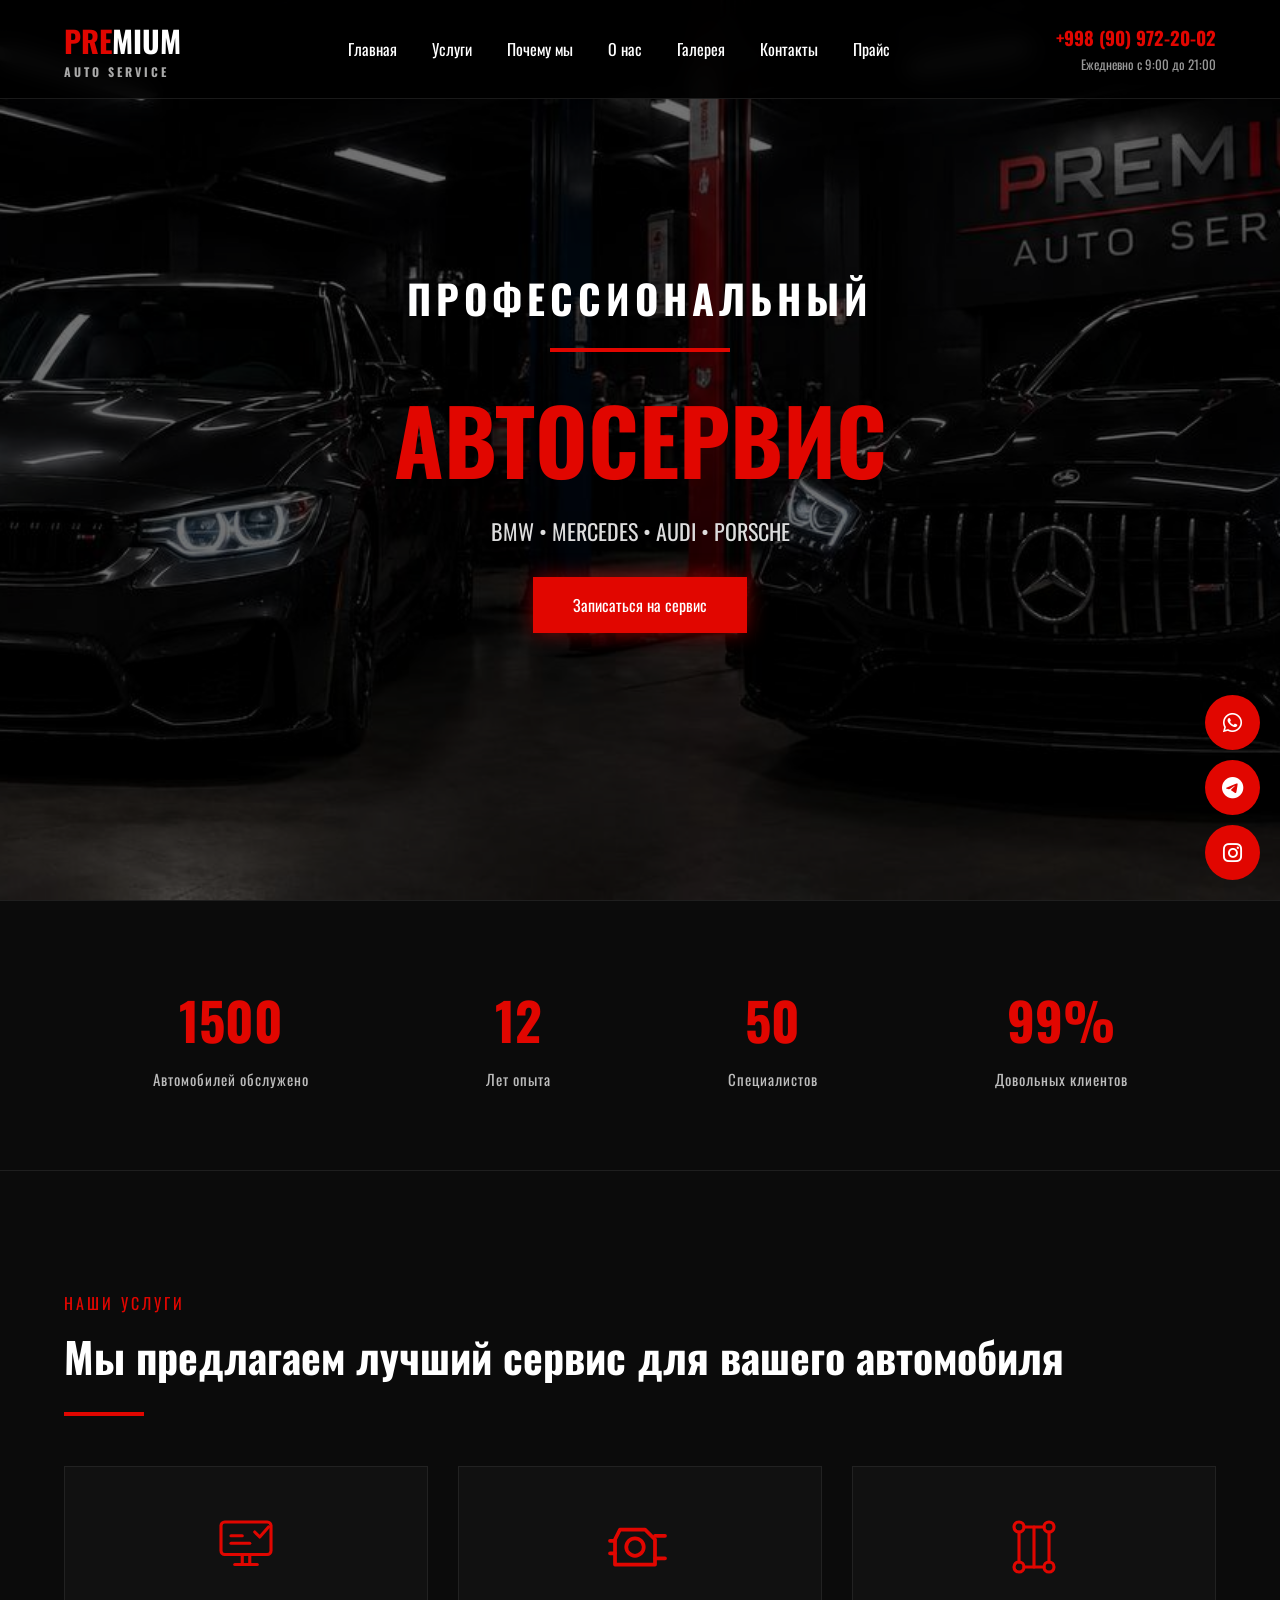
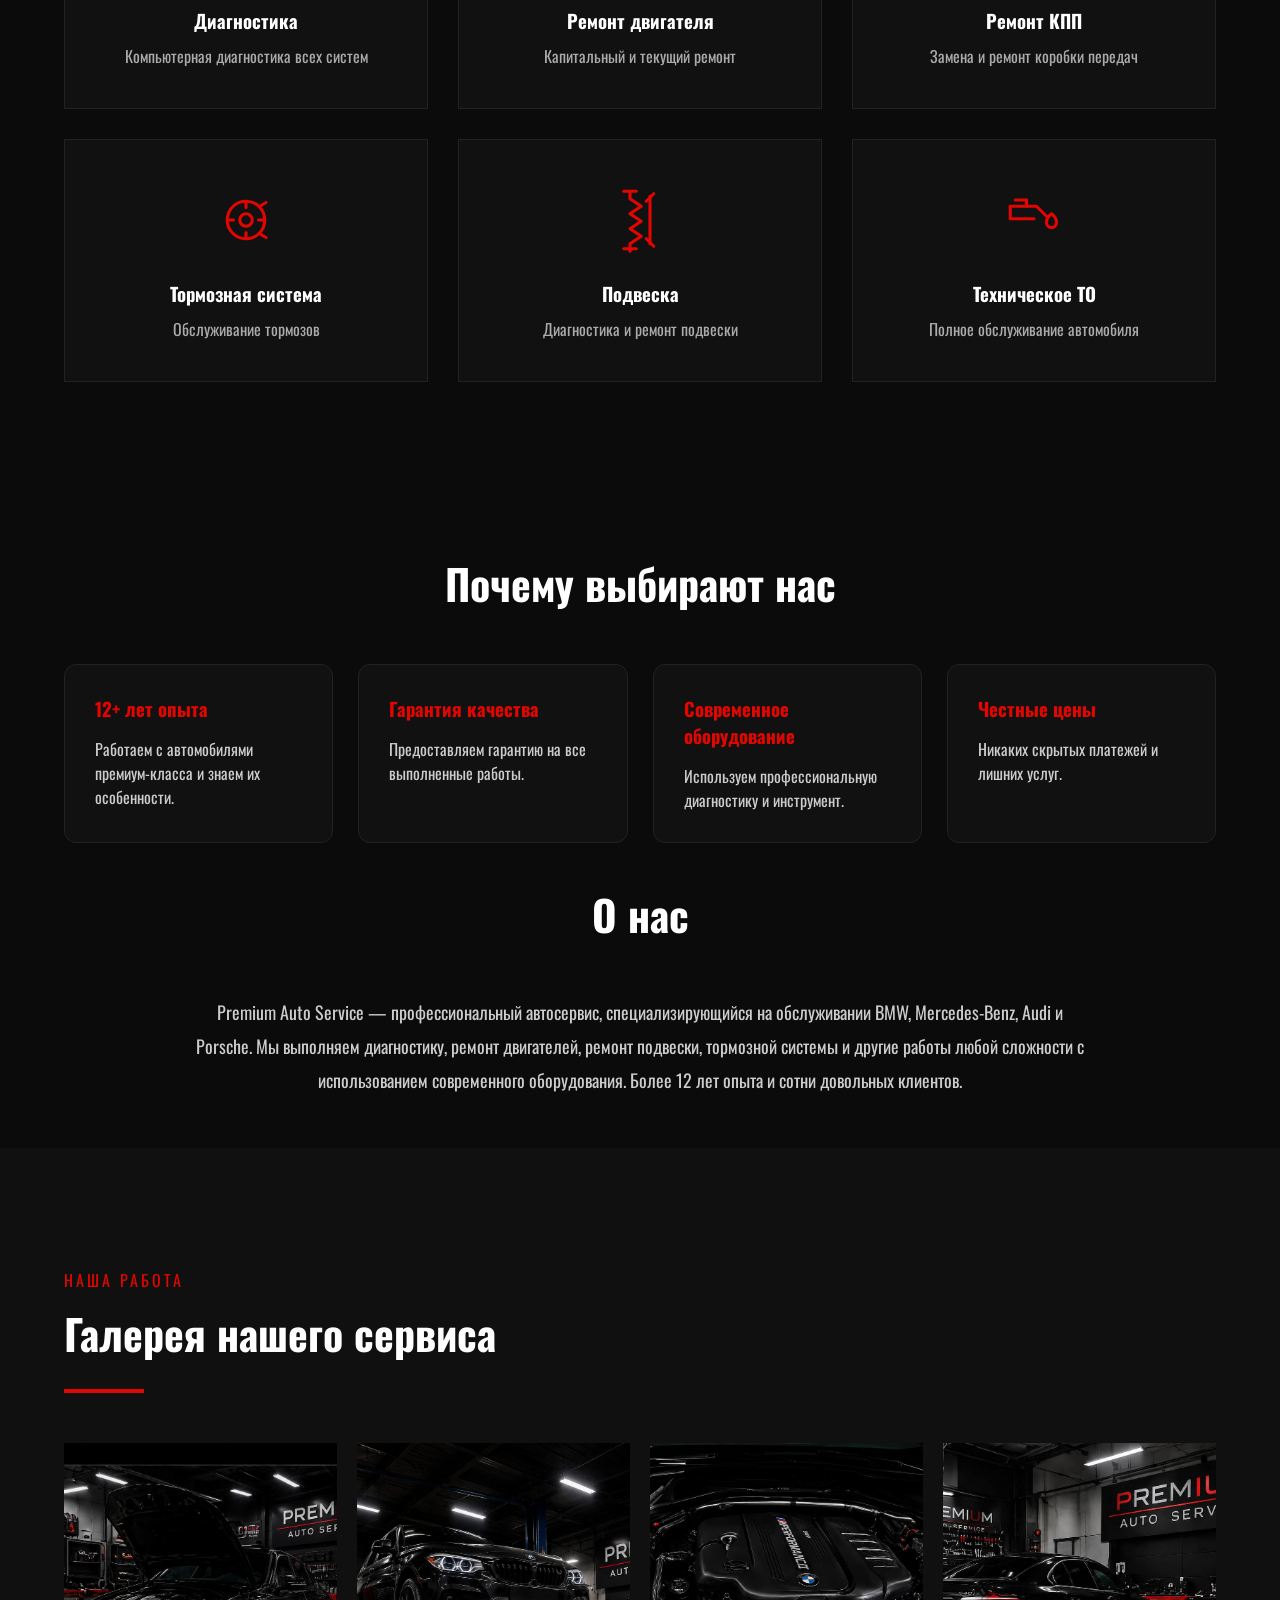
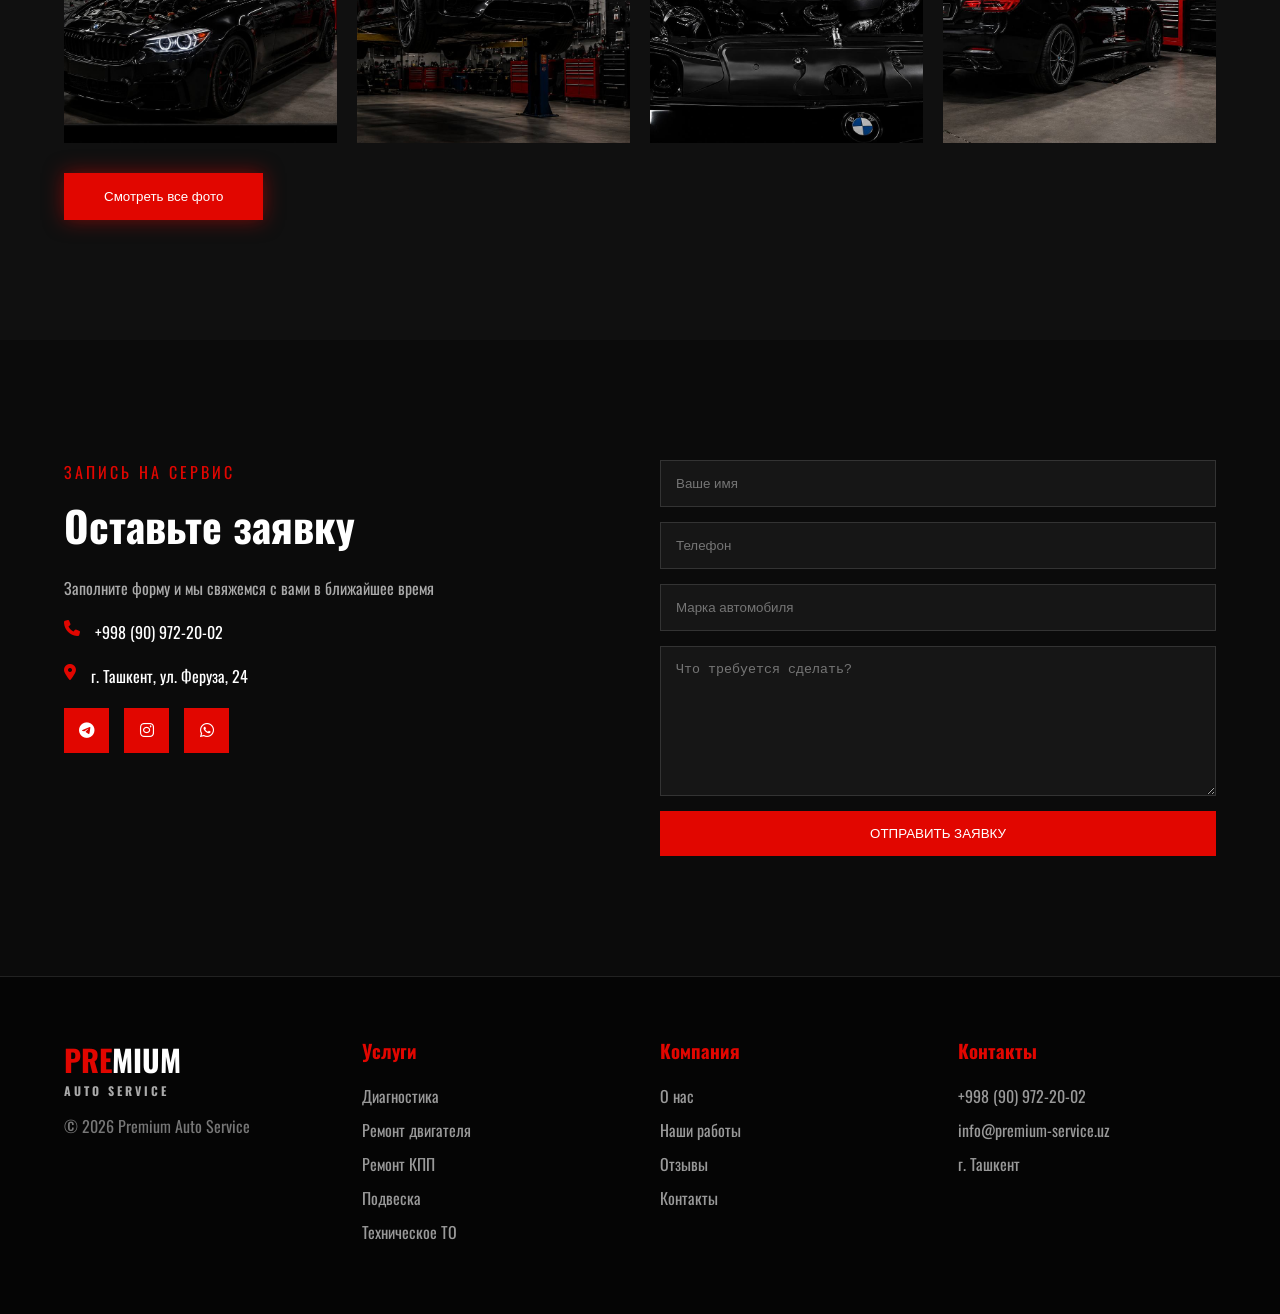
<file: index.html>
<!DOCTYPE html>
<html lang="ru">
<head>
    <meta charset="UTF-8">
    <meta name="viewport" content="width=device-width, initial-scale=1.0">
    <title>Premium Auto Service</title>

    <link rel="stylesheet" href="stylee.css">

    <link rel="preconnect" href="https://fonts.googleapis.com">
    <link href="https://fonts.googleapis.com/css2?family=Oswald:wght@300;400;500;600;700&display=swap" rel="stylesheet">
    <link rel="stylesheet" href="https://cdnjs.cloudflare.com/ajax/libs/font-awesome/6.5.2/css/all.min.css"></head>
<body>

<header>
    <div class="container nav">

        <div class="logo">
            <span class="red">PRE</span>MIUM
            <p>AUTO SERVICE</p>
        </div>

        <nav id="navMenu">
            <a href="#">Главная</a>
            <a href="#services">Услуги</a>
            <a href="#advantages">Почему мы</a>
            <a href="#about">О нас</a>
            <a href="#gallery">Галерея</a>
            <a href="#contact">Контакты</a>
            <a href="price.html">Прайс</a>
        </nav>
        <div class="burger" id="burger">
            <span></span>
            <span></span>
            <span></span>

        </div>
        <div class="phone">
            <h3>+998 (90) 972-20-02</h3>
            <span>Ежедневно с 9:00 до 21:00</span>
        </div>

    </div>
</header>

<section class="hero">

    <div class="overlay"></div>

    <div class="hero-content">

        <h2>ПРОФЕССИОНАЛЬНЫЙ</h2>

        <div class="hero-line"></div>

        <h1>АВТОСЕРВИС</h1>

        <p>BMW • MERCEDES • AUDI • PORSCHE</p>

        <a href="#contact" class="btn">
            Записаться на сервис
        </a>

    </div>

</section>

<section class="stats">
    <div class="container stats-grid">

        <div class="stat-item">
            <span class="counter" data-target="2500">1500</span>
            <p>Автомобилей обслужено</p>
        </div>

        <div class="stat-item">
            <span class="counter" data-target="10">12</span>
            <p>Лет опыта</p>
        </div>

        <div class="stat-item">
            <span class="counter" data-target="15">50</span>
            <p>Специалистов</p>
        </div>

        <div class="stat-item">
            <span class="counter" data-target="99">99</span>
            <p>Довольных клиентов</p>
        </div>

    </div>
</section>

<section id="services" class="services">

    <div class="container">

        <span class="section-top">
            НАШИ УСЛУГИ
        </span>

        <h2>
            Мы предлагаем лучший сервис
            для вашего автомобиля
        </h2>

        <div class="line"></div>

        <div class="service-grid">

            <div class="card">
                <img src="diagnostic.svg" class="service-icon" alt="Компьютерная диагностика">
                <h3>Диагностика</h3>
                <p>Компьютерная диагностика всех систем</p>
            </div>

            <div class="card">
                <img src="engine.svg" alt="Ремонт двигателя" class="service-icon">
                <h3>Ремонт двигателя</h3>
                <p>Капитальный и текущий ремонт</p>
            </div>

            <div class="card">
                <img src="gearbox.svg" class="service-icon" alt="Ремонт КПП">
                <h3>Ремонт КПП</h3>
                <p>Замена и ремонт коробки передач</p>
            </div>
            
            <div class="card">
            <img src="brake.svg" class="service-icon" alt="Тормозная система">
                <h3>Тормозная система</h3>
                <p>Обслуживание тормозов</p>
            </div>

            <div class="card">
                <img src="suspension.svg" class="service-icon" alt="Ремонт подвески">
                <h3>Подвеска</h3>
                <p>Диагностика и ремонт подвески</p>
            </div>

            <div class="card">
                <img src="oil.svg" class="service-icon" alt="Замена масла">
                <h3>Техническое ТО</h3>
                <p>Полное обслуживание автомобиля</p>
            </div>

        </div>

    </div>

</section>

<section class="advantages" id="advantages">

    <div class="container">

        <h2>Почему выбирают нас</h2>

        <div class="advantages-grid">

            <div class="advantage-card">
                <h3>12+ лет опыта</h3>
                <p>Работаем с автомобилями премиум-класса и знаем их особенности.</p>
            </div>

            <div class="advantage-card">
                <h3>Гарантия качества</h3>
                <p>Предоставляем гарантию на все выполненные работы.</p>
            </div>

            <div class="advantage-card">
                <h3>Современное оборудование</h3>
                <p>Используем профессиональную диагностику и инструмент.</p>
            </div>

            <div class="advantage-card">
                <h3>Честные цены</h3>
                <p>Никаких скрытых платежей и лишних услуг.</p>
            </div>

        </div>

    </div>

</section>

<section class="about" id="about">
    <div class="container">
        <h2>О нас</h2>

        <p>
            Premium Auto Service — профессиональный автосервис,
            специализирующийся на обслуживании BMW, Mercedes-Benz,
            Audi и Porsche.

            Мы выполняем диагностику, ремонт двигателей,
            ремонт подвески, тормозной системы и другие работы
            любой сложности с использованием современного оборудования.

            Более 12 лет опыта и сотни довольных клиентов.
        </p>
    </div>
</section>

<section id="gallery" class="gallery">

    <div class="container">

        <span class="section-top">
            НАША РАБОТА
        </span>

        <h2>
            Галерея нашего сервиса
        </h2>

        <div class="line"></div>

        <div class="gallery-grid">

            <img src="gallery1.jpg" alt="">
            <img src="gallery2.jpg" alt="">
            <img src="gallery3.jpg" alt="">
            <img src="gallery4.jpg" alt="">

        </div>

        <button class="btn">
            Смотреть все фото
        </button>

    </div>

</section>

<section id="contact" class="contact">

    <div class="container contact-wrap">

        <div class="contact-info">

            <span class="section-top">
                ЗАПИСЬ НА СЕРВИС
            </span>

            <h2>Оставьте заявку</h2>

            <p>
                Заполните форму и мы свяжемся с вами
                в ближайшее время
            </p>

            <div class="info-item">
                <i class="fas fa-phone"></i>
                <span>+998 (90) 972-20-02</span>
            </div>

            <div class="info-item">
                <i class="fas fa-map-marker-alt"></i>
                <span>г. Ташкент, ул. Феруза, 24</span>
            </div>

            <div class="socials">
                <a href="#"><i class="fab fa-telegram"></i></a>
                <a href="#"><i class="fab fa-instagram"></i></a>
                <a href="#"><i class="fab fa-whatsapp"></i></a>
            </div>

        </div>

        <div class="contact-form">

<form id="bookingForm">

<input
type="text"
id="clientName"
placeholder="Ваше имя"
required>

<input
type="tel"
id="clientPhone"
placeholder="Телефон"
required>

<input
type="text"
id="clientCar"
placeholder="Марка автомобиля">

<textarea
id="clientWork"
placeholder="Что требуется сделать?">
</textarea>

<button type="submit">
ОТПРАВИТЬ ЗАЯВКУ
</button>

</form>

</div>


    </div>

</section>

<footer>

    <div class="container footer-grid">

        <div>

            <div class="logo">
                <span class="red">PRE</span>MIUM
                <p>AUTO SERVICE</p>
            </div>

            <p class="copyright">
                © 2026 Premium Auto Service
            </p>

        </div>

        <div>

            <h3>Услуги</h3>

            <ul>
                <li>Диагностика</li>
                <li>Ремонт двигателя</li>
                <li>Ремонт КПП</li>
                <li>Подвеска</li>
                <li>Техническое ТО</li>
            </ul>

        </div>

        <div>

            <h3>Компания</h3>

            <ul>
                <li>О нас</li>
                <li>Наши работы</li>
                <li>Отзывы</li>
                <li>Контакты</li>
            </ul>

        </div>

        <div>

            <h3>Контакты</h3>

            <ul>
                <li>+998 (90) 972-20-02</li>
                <li>info@premium-service.uz</li>
                <li>г. Ташкент</li>
            </ul>

        </div>

    </div>

</footer>

<div class="floating">

    <a href="#">
        <i class="fab fa-whatsapp"></i>
    </a>

    <a href="https://t.me/axmadovv_02">
        <i class="fab fa-telegram"></i>
    </a>

    <a href="#">
        <i class="fab fa-instagram"></i>
    </a>

</div>

<script src="script.js"></script>

<script>

document
.getElementById("bookingForm")
.addEventListener("submit", saveRequest);

function saveRequest(e){

e.preventDefault();

let requests =
JSON.parse(localStorage.getItem("requests")) || [];

requests.push({

name:
document.getElementById("clientName").value,

phone:
document.getElementById("clientPhone").value,

car:
document.getElementById("clientCar").value,

work:
document.getElementById("clientWork").value,

date:
new Date().toLocaleString()

});

localStorage.setItem(
"requests",
JSON.stringify(requests)
);

alert("Заявка отправлена");

document.getElementById("bookingForm").reset();

}

</script>

</body>
</html>
</file>
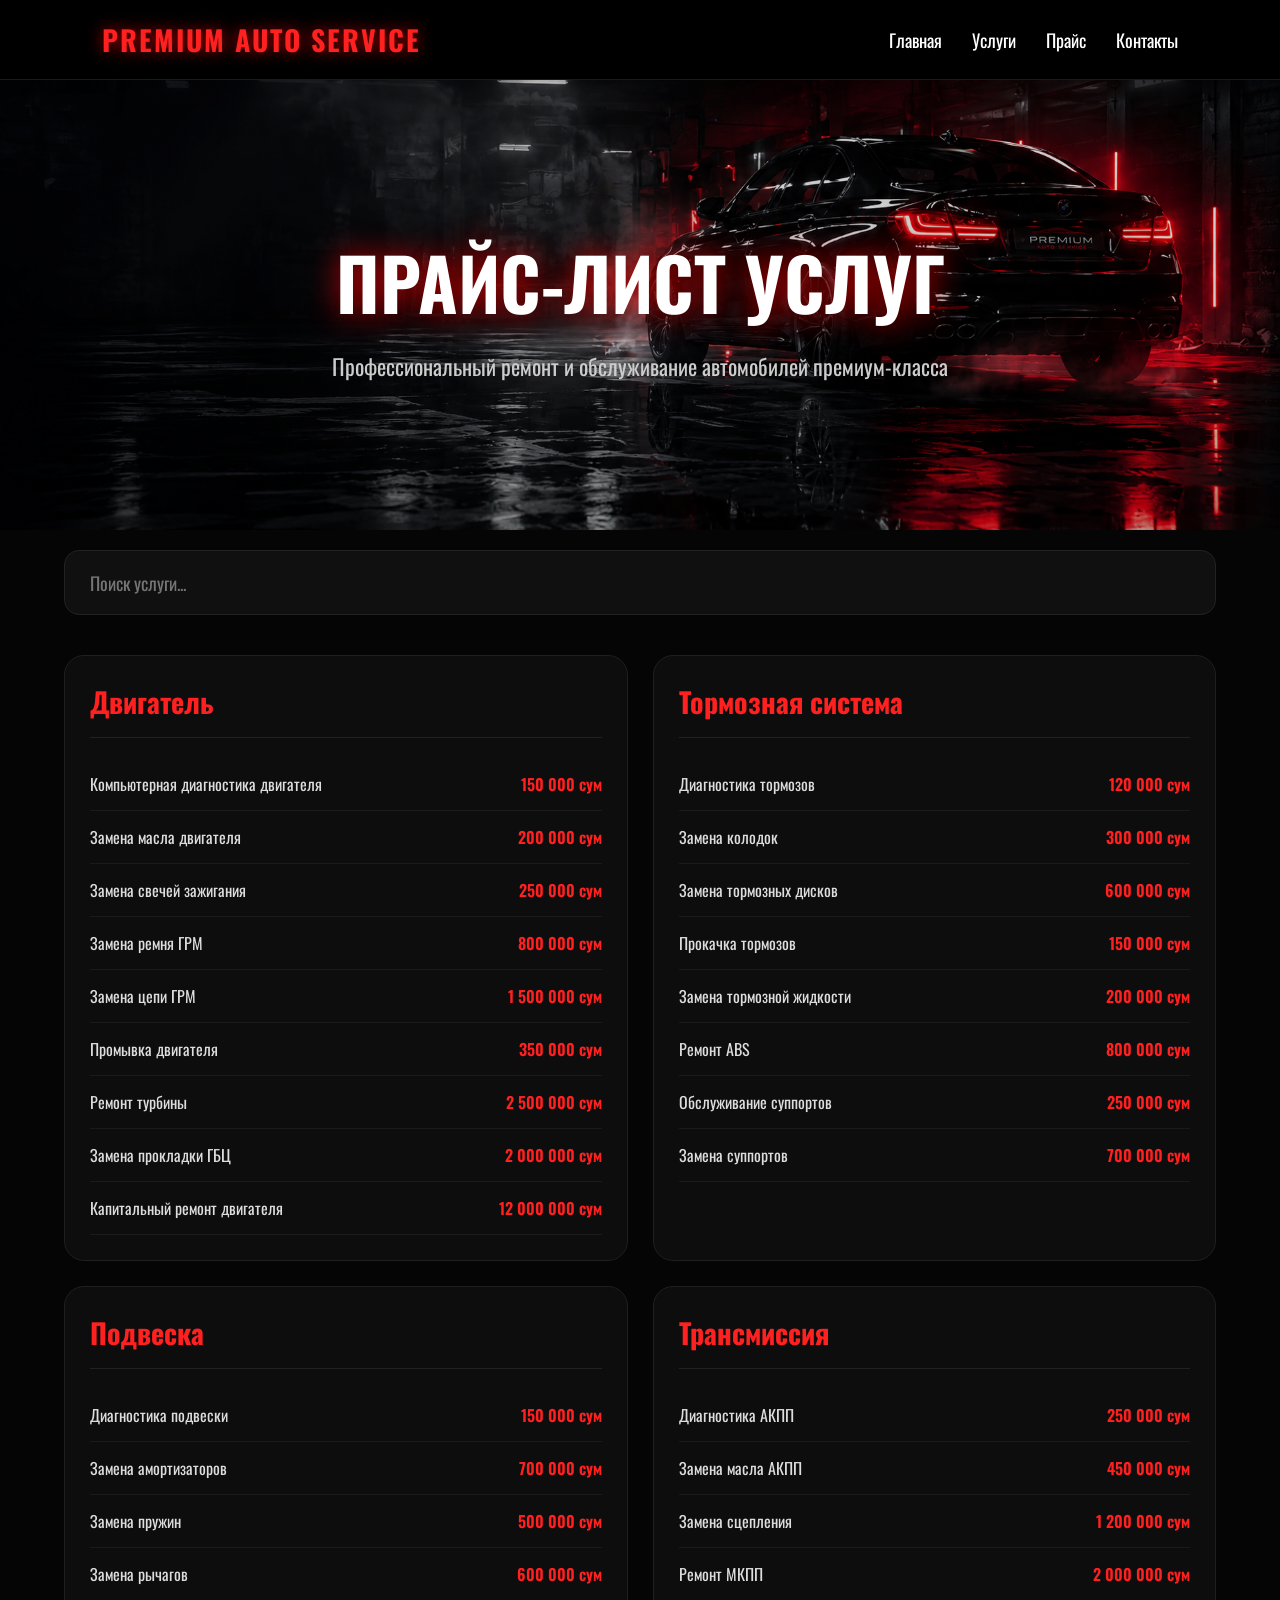
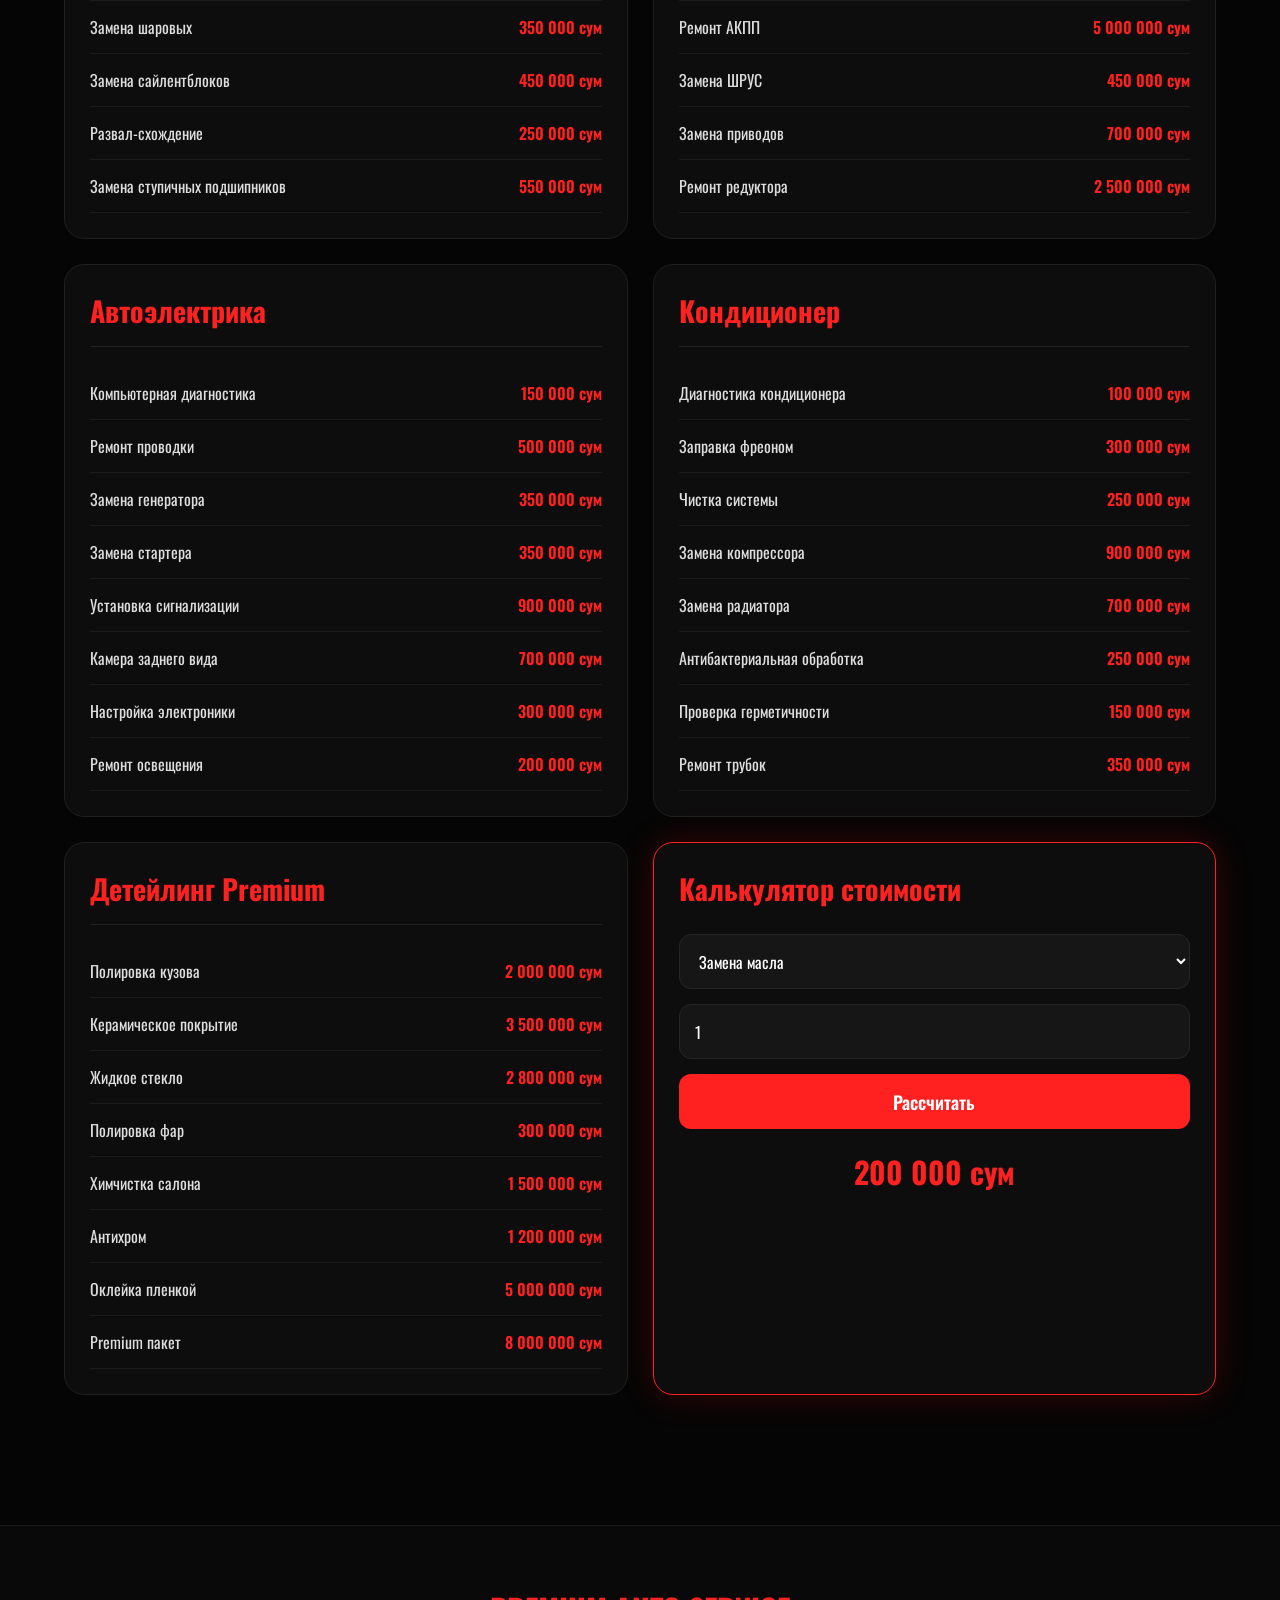
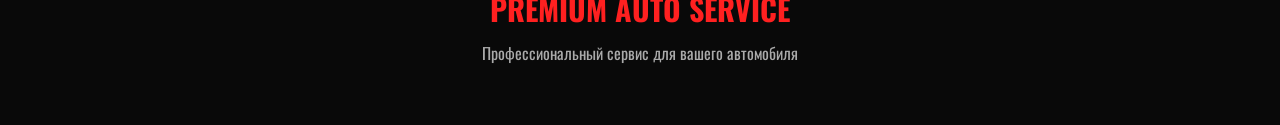
<file: price.html>
<!DOCTYPE html>
<html lang="ru">
<head>
<meta charset="UTF-8">
<meta name="viewport" content="width=device-width, initial-scale=1.0">

<title>PREMIUM AUTO SERVICE | Прайс-лист</title>

<link rel="stylesheet" href="price.css">

<link href="https://fonts.googleapis.com/css2?family=Oswald:wght@300;400;500;600;700&display=swap" rel="stylesheet">

<script defer src="price.js"></script>
</head>

<body>

<header>
    <div class="logo">
        PREMIUM AUTO SERVICE
    </div>

    <nav>
        <a href="index.html">Главная</a>
        <a href="#">Услуги</a>
        <a href="#">Прайс</a>
        <a href="#">Контакты</a>
    </nav>
</header>

<section class="hero">

    <div class="overlay"></div>

    <div class="hero-content">
        <h1>ПРАЙС-ЛИСТ УСЛУГ</h1>

        <p>
            Профессиональный ремонт и обслуживание автомобилей премиум-класса
        </p>
    </div>

</section>

<section class="search-section">

    <input
        type="text"
        id="searchInput"
        placeholder="Поиск услуги..."
    >

</section>

<section class="price-container">

<div class="left-side">

<!-- ДВИГАТЕЛЬ -->

<div class="category">

<h2>Двигатель</h2>

<div class="service"><span>Компьютерная диагностика двигателя</span><span>150 000 сум</span></div>
<div class="service"><span>Замена масла двигателя</span><span>200 000 сум</span></div>
<div class="service"><span>Замена свечей зажигания</span><span>250 000 сум</span></div>
<div class="service"><span>Замена ремня ГРМ</span><span>800 000 сум</span></div>
<div class="service"><span>Замена цепи ГРМ</span><span>1 500 000 сум</span></div>
<div class="service"><span>Промывка двигателя</span><span>350 000 сум</span></div>
<div class="service"><span>Ремонт турбины</span><span>2 500 000 сум</span></div>
<div class="service"><span>Замена прокладки ГБЦ</span><span>2 000 000 сум</span></div>
<div class="service"><span>Капитальный ремонт двигателя</span><span>12 000 000 сум</span></div>

</div>

<!-- ТОРМОЗА -->

<div class="category">

<h2>Тормозная система</h2>

<div class="service"><span>Диагностика тормозов</span><span>120 000 сум</span></div>
<div class="service"><span>Замена колодок</span><span>300 000 сум</span></div>
<div class="service"><span>Замена тормозных дисков</span><span>600 000 сум</span></div>
<div class="service"><span>Прокачка тормозов</span><span>150 000 сум</span></div>
<div class="service"><span>Замена тормозной жидкости</span><span>200 000 сум</span></div>
<div class="service"><span>Ремонт ABS</span><span>800 000 сум</span></div>
<div class="service"><span>Обслуживание суппортов</span><span>250 000 сум</span></div>
<div class="service"><span>Замена суппортов</span><span>700 000 сум</span></div>

</div>

<!-- ПОДВЕСКА -->

<div class="category">

<h2>Подвеска</h2>

<div class="service"><span>Диагностика подвески</span><span>150 000 сум</span></div>
<div class="service"><span>Замена амортизаторов</span><span>700 000 сум</span></div>
<div class="service"><span>Замена пружин</span><span>500 000 сум</span></div>
<div class="service"><span>Замена рычагов</span><span>600 000 сум</span></div>
<div class="service"><span>Замена шаровых</span><span>350 000 сум</span></div>
<div class="service"><span>Замена сайлентблоков</span><span>450 000 сум</span></div>
<div class="service"><span>Развал-схождение</span><span>250 000 сум</span></div>
<div class="service"><span>Замена ступичных подшипников</span><span>550 000 сум</span></div>

</div>

<!-- ТРАНСМИССИЯ -->

<div class="category">

<h2>Трансмиссия</h2>

<div class="service"><span>Диагностика АКПП</span><span>250 000 сум</span></div>
<div class="service"><span>Замена масла АКПП</span><span>450 000 сум</span></div>
<div class="service"><span>Замена сцепления</span><span>1 200 000 сум</span></div>
<div class="service"><span>Ремонт МКПП</span><span>2 000 000 сум</span></div>
<div class="service"><span>Ремонт АКПП</span><span>5 000 000 сум</span></div>
<div class="service"><span>Замена ШРУС</span><span>450 000 сум</span></div>
<div class="service"><span>Замена приводов</span><span>700 000 сум</span></div>
<div class="service"><span>Ремонт редуктора</span><span>2 500 000 сум</span></div>

</div>

<!-- ЭЛЕКТРИКА -->

<div class="category">

<h2>Автоэлектрика</h2>

<div class="service"><span>Компьютерная диагностика</span><span>150 000 сум</span></div>
<div class="service"><span>Ремонт проводки</span><span>500 000 сум</span></div>
<div class="service"><span>Замена генератора</span><span>350 000 сум</span></div>
<div class="service"><span>Замена стартера</span><span>350 000 сум</span></div>
<div class="service"><span>Установка сигнализации</span><span>900 000 сум</span></div>
<div class="service"><span>Камера заднего вида</span><span>700 000 сум</span></div>
<div class="service"><span>Настройка электроники</span><span>300 000 сум</span></div>
<div class="service"><span>Ремонт освещения</span><span>200 000 сум</span></div>

</div>

<!-- КОНДИЦИОНЕР -->

<div class="category">

<h2>Кондиционер</h2>

<div class="service"><span>Диагностика кондиционера</span><span>100 000 сум</span></div>
<div class="service"><span>Заправка фреоном</span><span>300 000 сум</span></div>
<div class="service"><span>Чистка системы</span><span>250 000 сум</span></div>
<div class="service"><span>Замена компрессора</span><span>900 000 сум</span></div>
<div class="service"><span>Замена радиатора</span><span>700 000 сум</span></div>
<div class="service"><span>Антибактериальная обработка</span><span>250 000 сум</span></div>
<div class="service"><span>Проверка герметичности</span><span>150 000 сум</span></div>
<div class="service"><span>Ремонт трубок</span><span>350 000 сум</span></div>

</div>

<!-- DETAILING -->

<div class="category">

<h2>Детейлинг Premium</h2>

<div class="service"><span>Полировка кузова</span><span>2 000 000 сум</span></div>
<div class="service"><span>Керамическое покрытие</span><span>3 500 000 сум</span></div>
<div class="service"><span>Жидкое стекло</span><span>2 800 000 сум</span></div>
<div class="service"><span>Полировка фар</span><span>300 000 сум</span></div>
<div class="service"><span>Химчистка салона</span><span>1 500 000 сум</span></div>
<div class="service"><span>Антихром</span><span>1 200 000 сум</span></div>
<div class="service"><span>Оклейка пленкой</span><span>5 000 000 сум</span></div>
<div class="service"><span>Premium пакет</span><span>8 000 000 сум</span></div>

</div>

<div class="calculator">

<h3>Калькулятор стоимости</h3>

<select id="servicePrice">
<option value="200000">Замена масла</option>
<option value="300000">Замена колодок</option>
<option value="700000">Замена амортизаторов</option>
<option value="900000">Замена компрессора</option>
<option value="2000000">Полировка кузова</option>
</select>

<input
type="number"
id="quantity"
value="1"
min="1"
>

<button onclick="calculate()">
Рассчитать
</button>

<div id="result">
200 000 сум
</div>

</div>

</section>

</div>

<footer>

<h3>PREMIUM AUTO SERVICE</h3>

<p>Профессиональный сервис для вашего автомобиля</p>

</footer>

</body>
</html>
</file>
<file: stylee.css>
*{
    margin:0;
    padding:0;
    box-sizing:border-box;
    scroll-behavior:smooth;
}

body{
    font-family:'Oswald',sans-serif;
    background:#0b0b0b;
    color:white;
}

.container{
    width:90%;
    max-width:1300px;
    margin:auto;
}

a{
    text-decoration:none;
    color:white;
}

img{
    width:100%;
    display:block;
}

.red{
    color:#e10600;
}

header{
    position:fixed;
    width:100%;
    top:0;
    left:0;
    z-index:999;
    background:rgba(0,0,0,.9);
    backdrop-filter:blur(10px);
    border-bottom:1px solid rgba(255,255,255,.1);
}

.nav{
    display:flex;
    justify-content:space-between;
    align-items:center;
    padding:18px 0;
}

.logo{
    font-size:30px;
    font-weight:700;
}

.logo p{
    font-size:12px;
    letter-spacing:3px;
    color:#aaa;
}

nav{
    display:flex;
    gap:35px;
}

nav a{
    transition:.3s;
}

nav a:hover{
    color:#e10600;
}

.phone{
    text-align:right;
}

.phone h3{
    color:#e10600;
}

.phone span{
    color:#999;
    font-size:13px;
}

.hero{
    height:100vh;
    background:url("hero.jpg") center center/cover no-repeat;
    position:relative;
    display:flex;
    align-items:center;
    justify-content:center;
    animation: zoomHero 15s ease-in-out infinite alternate;
}

.overlay{
    position:absolute;
    inset:0;
    background:rgba(0,0,0,.55);
}

.hero-content{
    position:relative;
    z-index:2;
    text-align:center;
}

.hero-content h2{
    font-size:40px;
    letter-spacing:5px;
}

.hero-content h1{
    font-size:90px;
    color:#e10600;
    margin-bottom:10px;
}

.hero-content p{
    font-size:22px;
    color:#ddd;
}

.btn{
    display:inline-block;
    margin-top:30px;
    background:#e10600;
    color:white;
    padding:16px 40px;
    border:none;
    cursor:pointer;
    transition:.3s;
    box-shadow: 0 0 20px rgba(225,6,0,.5);
}

.btn:hover{
    background:#ff1d15;
    transform:translateY(-4px);
        box-shadow: 0 0 20px rgba(225,6,0,.8);

}

.services{
    padding:120px 0;
}

.section-top{
    color:#e10600;
    letter-spacing:3px;
}

.services h2,
.gallery h2,
.contact h2{
    margin-top:10px;
    font-size:42px;
}

.line{
    width:80px;
    height:4px;
    background:#e10600;
    margin:25px 0 50px;
}

.service-grid{
    display:grid;
    grid-template-columns:repeat(3,1fr);
    gap:30px;
}

.card{
    background:#141414;
    padding:40px;
    border:1px solid #222;
    transition:.4s;
    text-align:center;
}

.card:hover{
    transform:translateY(-8px);
    border-color:#e10600;
}

.card i{
    font-size:45px;
    color:#e10600;
    margin-bottom:20px;
}

.card h3{
    margin-bottom:10px;
}

.card p{
    color:#aaa;
}

.gallery{
    padding:120px 0;
    background:#101010;
}

.gallery-grid{
    display:grid;
    grid-template-columns:repeat(4,1fr);
    gap:20px;
}

.gallery-grid img{
    height:300px;
    object-fit:cover;
    transition:.4s;
}

.gallery-grid img:hover{
    transform:scale(1.05);
}

.contact{
    padding:120px 0;
}

.contact-wrap{
    display:grid;
    grid-template-columns:1fr 1fr;
    gap:40px;
}

.contact-info p{
    color:#aaa;
    margin:20px 0;
}

.info-item{
    display:flex;
    gap:15px;
    margin-bottom:20px;
}

.info-item i{
    color:#e10600;
}

.socials{
    display:flex;
    gap:15px;
    margin-top:20px;
}

.socials a{
    width:45px;
    height:45px;
    background:#e10600;
    display:flex;
    align-items:center;
    justify-content:center;
}

.contact-form form{
    display:flex;
    flex-direction:column;
    gap:15px;
}

.contact-form input,
.contact-form textarea{
    background:#161616;
    border:1px solid #333;
    color:white;
    padding:15px;
}

.contact-form textarea{
    height:150px;
}

.contact-form button{
    background:#e10600;
    color:white;
    border:none;
    padding:15px;
    cursor:pointer;
}

.map{
    grid-column:1/3;
}

.map iframe{
    width:100%;
    height:400px;
    border:none;
}

footer{
    background:#050505;
    padding:60px 0;
    border-top:1px solid #222;
}

.footer-grid{
    display:grid;
    grid-template-columns:repeat(4,1fr);
    gap:40px;
}

footer h3{
    margin-bottom:20px;
    color:#e10600;
}

footer ul{
    list-style:none;
}

footer li{
    margin-bottom:10px;
    color:#999;
}

.copyright{
    margin-top:15px;
    color:#777;
}

.floating{
    position:fixed;
    right:20px;
    bottom:20px;
    display:flex;
    flex-direction:column;
    gap:10px;
    z-index:999;
}

.floating a{
    width:55px;
    height:55px;
    background:#e10600;
    display:flex;
    align-items:center;
    justify-content:center;
    border-radius:50%;
    font-size:22px;
}

@media(max-width:992px){

    nav{
        display:none;
    }

    .service-grid{
        grid-template-columns:1fr 1fr;
    }

    .gallery-grid{
        grid-template-columns:1fr 1fr;
    }

    .contact-wrap{
        grid-template-columns:1fr;
    }

    .map{
        grid-column:auto;
    }

    .footer-grid{
        grid-template-columns:1fr 1fr;
    }

    .hero-content h1{
        font-size:60px;
    }
}

@media(max-width:768px){

    .service-grid{
        grid-template-columns:1fr;
    }

    .gallery-grid{
        grid-template-columns:1fr;
    }

    .footer-grid{
        grid-template-columns:1fr;
    }

    .hero-content h1{
        font-size:45px;
    }

    .hero-content h2{
        font-size:28px;
    }

    .services h2,
    .gallery h2,
    .contact h2{
        font-size:32px;
    }
}

.card,
.gallery-grid img,
.contact-info,
.contact-form{
    opacity:0;
    transform:translateY(50px);
    transition:.8s;
}

.show{
    opacity:1 !important;
    transform:translateY(0) !important;
}

.burger{
    display:none;
    width:35px;
    height:25px;
    flex-direction:column;
    justify-content:space-between;
    cursor:pointer;
    z-index:1001;
}

.burger span{
    width:100%;
    height:3px;
    background:white;
    transition:.3s;
}

.burger.active span:nth-child(1){
    transform:rotate(45deg) translate(8px,8px);
}

.burger.active span:nth-child(2){
    opacity:0;
}

.burger.active span:nth-child(3){
    transform:rotate(-45deg) translate(7px,-7px);
}

@media(max-width:992px){

    .burger{
        display:flex;
    }

    nav{
        position:fixed;
        top:0;
        right:-100%;
        width:280px;
        height:100vh;
        background:#0b0b0b;
        flex-direction:column;
        justify-content:center;
        align-items:center;
        gap:30px;
        transition:.4s;
        z-index:1000;
        border-left:2px solid #e10600;
    }

    nav.active{
        right:0;
    }

    nav a{
        font-size:22px;
    }
}

.hero-content h2,
.hero-content h1,
.hero-content p,
.hero-content .btn{
    opacity:0;
    transform:translateY(40px);
    animation:fadeUp 1s forwards;
}

.hero-content h2{
    animation-delay:.2s;
}

.hero-content h1{
    animation-delay:.5s;
}

.hero-content p{
    animation-delay:.8s;
}

.hero-content .btn{
    animation-delay:1.1s;
}

@keyframes fadeUp{
    to{
        opacity:1;
        transform:translateY(0);
    }
}

@keyframes zoomHero{
    form{
        background-size: 100%;
    }
    to{
        background-size: 110%;
    }
}

.hero-line{
    width:0;
    height:4px;
    background:#e10600;
    margin:20px auto;
    animation:lineGrow 1s forwards;
    animation-delay:.8s;
}

@keyframes lineGrow{
    to{
        width:180px;
    }
}

.stats{
    background:#0b0b0b;
    padding:60px 0;
    border-top:1px solid #1f1f1f;
    border-bottom:1px solid #1f1f1f;
}

.stats-grid{
    display:flex;
    justify-content:space-around;
    text-align:center;
    flex-wrap:wrap;
}

.stat-item{
    padding:20px;
}

.stat-item span{
    display:block;
    font-size:52px;
    font-weight:700;
    color:#e10600;
}

.stat-item p{
    color:#bdbdbd;
    margin-top:10px;
    font-size:15px;
    letter-spacing:1px;
}
.stat-item:last-child .counter::after{
    content: "%";
}
.service-icon{
    width:90px;
    height:90px;
    margin:0 auto 20px;
    display:block;
}

.service-icon{
    width:80px;
    height:80px;
    margin:0 auto 20px;
    display:block;
    transition:0.3s;
}

.card:hover .service-icon{
    transform:scale(1.1);
}

.card{
    background:#111;
    border:1px solid #222;
    transition:0.3s;
}

.card:hover{
    transform:translateY(-8px);
    border-color:#e10600;
    box-shadow:0 0 25px rgba(225,6,0,.3);
}

.advantages{
    padding: 50px 0 20px;
}
.about{
    padding:20px 0 50px;
    background:#0b0b0b;
}

.advantages h2,
.about h2{
    text-align:center;
    font-size:42px;
    margin-bottom:50px;
    color:#fff;
}

.advantages-grid{
    display:grid;
    grid-template-columns:repeat(auto-fit,minmax(250px,1fr));
    gap:25px;
}

.advantage-card{
    background:#111;
    padding:30px;
    border:1px solid #222;
    border-radius:12px;
    transition:.3s;
}

.advantage-card:hover{
    border-color:#e10600;
    transform:translateY(-5px);
}

.advantage-card h3{
    color:#e10600;
    margin-bottom:15px;
}

.advantage-card p{
    color:#ccc;
}

.about p{
    max-width:900px;
    margin:auto;
    text-align:center;
    color:#ccc;
    line-height:1.9;
    font-size:18px;
}
</file>
<file: price.css>
*{
margin:0;
padding:0;
box-sizing:border-box;
font-family:'Oswald',sans-serif;
}

html{
scroll-behavior:smooth;
}

body{
background:#050505;
color:#fff;
overflow-x:hidden;
}

/* HEADER */

header{
position:fixed;
top:0;
left:0;
width:100%;
height:80px;
background:rgba(0,0,0,.95);
backdrop-filter:blur(10px);
display:flex;
justify-content:space-between;
align-items:center;
padding:0 8%;
z-index:1000;
border-bottom:1px solid #1a1a1a;
}

.logo{
font-size:28px;
font-weight:700;
color:#ff2020;
letter-spacing:2px;
text-shadow:0 0 15px rgba(255,0,0,.7);
}

nav{
display:flex;
gap:30px;
}

nav a{
color:#fff;
text-decoration:none;
font-size:18px;
transition:.3s;
}

nav a:hover{
color:#ff2020;
}

/* HERO */

.hero{
height:450px;
background:url("hero2.jpg") center center/cover no-repeat;
display:flex;
justify-content:center;
align-items:center;
position:relative;
margin-top:80px;
}

.overlay{
position:absolute;
inset:0;
background:
linear-gradient(
180deg,
rgba(0,0,0,.15),
rgba(0,0,0,.25)
);
}

.hero-content{
position:relative;
z-index:2;
text-align:center;
}

.hero h1{
font-size:72px;
font-weight:700;
margin-bottom:15px;
text-shadow:0 0 30px rgba(255,0,0,.8);
}

.hero p{
font-size:22px;
color:#ccc;
}

/* SEARCH */

.search-section{
width:90%;
max-width:1200px;
margin:20px auto 40px;
}

#searchInput{
width:100%;
height:65px;
border:none;
outline:none;
padding:0 25px;
border-radius:15px;
background:#101010;
color:#fff;
font-size:18px;
border:1px solid #222;
transition:.3s;
}

#searchInput:focus{
border-color:#ff2020;
box-shadow:0 0 20px rgba(255,0,0,.4);
}

/* CONTENT */

.price-container{
width:90%;
max-width:1600px;
margin:auto;
padding-bottom:80px;
}

.left-side{
display:grid;
grid-template-columns:repeat(2,1fr);
gap:25px;
}

/* CATEGORY */

.category{
background:#0d0d0d;
border:1px solid #1f1f1f;
border-radius:20px;
padding:25px;
transition:.4s;
}

.category:hover{
transform:translateY(-5px);
border-color:#ff2020;
box-shadow:0 0 30px rgba(255,0,0,.25);
}

.category h2{
color:#ff2020;
font-size:28px;
margin-bottom:20px;
padding-bottom:15px;
border-bottom:1px solid #222;
}

/* SERVICES */

.service{
display:flex;
justify-content:space-between;
align-items:center;
padding:14px 0;
border-bottom:1px solid #1a1a1a;
transition:.3s;
}

.service:hover{
padding-left:10px;
}

.service span:first-child{
color:#ddd;
}

.service span:last-child{
color:#ff2020;
font-weight:600;
}

/* CALCULATOR */

.calculator{
position:sticky;
top:110px;
height:fit-content;
background:#0d0d0d;
border:1px solid #ff2020;
border-radius:20px;
padding:25px;
box-shadow:0 0 35px rgba(255,0,0,.2);
}

.calculator h3{
font-size:28px;
margin-bottom:25px;
color:#ff2020;
}

.calculator select,
.calculator input{
width:100%;
height:55px;
background:#161616;
border:1px solid #252525;
border-radius:12px;
padding:0 15px;
color:white;
font-size:16px;
margin-bottom:15px;
outline:none;
}

.calculator select:focus,
.calculator input:focus{
border-color:#ff2020;
}

.calculator button{
width:100%;
height:55px;
border:none;
border-radius:12px;
background:#ff2020;
color:white;
font-size:18px;
font-weight:600;
cursor:pointer;
transition:.3s;
}

.calculator button:hover{
transform:translateY(-2px);
box-shadow:0 0 20px rgba(255,0,0,.5);
}

#result{
margin-top:20px;
text-align:center;
font-size:30px;
font-weight:700;
color:#ff2020;
}

/* FOOTER */

footer{
margin-top:50px;
padding:60px 20px;
text-align:center;
background:#090909;
border-top:1px solid #1a1a1a;
}

footer h3{
font-size:30px;
color:#ff2020;
margin-bottom:10px;
}

footer p{
color:#aaa;
}

/* SCROLLBAR */

::-webkit-scrollbar{
width:10px;
}

::-webkit-scrollbar-track{
background:#0d0d0d;
}

::-webkit-scrollbar-thumb{
background:#ff2020;
border-radius:20px;
}

/* MOBILE */

@media(max-width:1200px){

.price-container{
grid-template-columns:1fr;
}

.left-side{
grid-template-columns:1fr;
}

.calculator{
position:relative;
top:0;
}

}

@media(max-width:768px){

.hero{
height:500px;
}

.hero h1{
font-size:42px;
}

.hero p{
font-size:18px;
}

header{
padding:0 20px;
}

nav{
display:none;
}

.logo{
font-size:20px;
}

.category h2{
font-size:24px;
}

.service{
font-size:14px;
}

}

.hidden{
opacity:0;
transform:translateY(50px);
transition:all .8s ease;
}

.show{
opacity:1;
transform:translateY(0);
}

.calculator{
position:relative;
top:auto;
height:auto;
}
</file>
